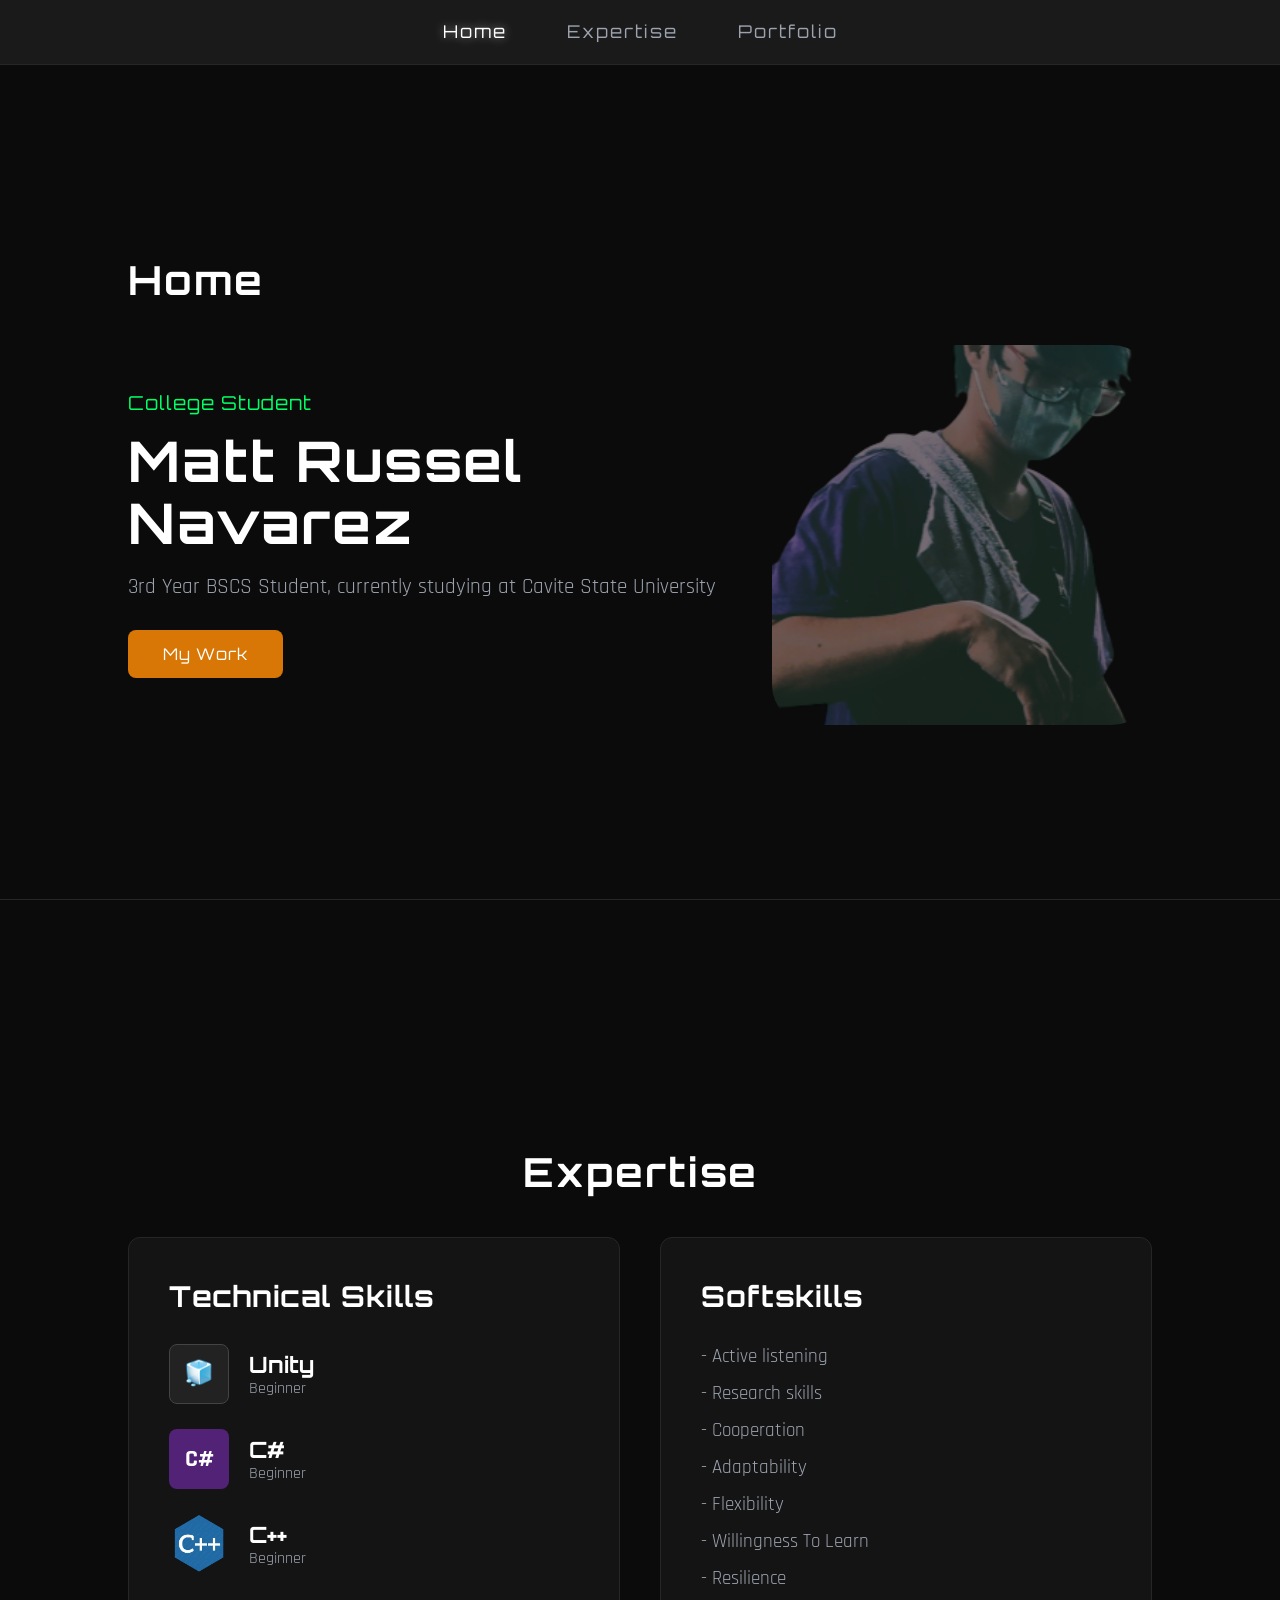
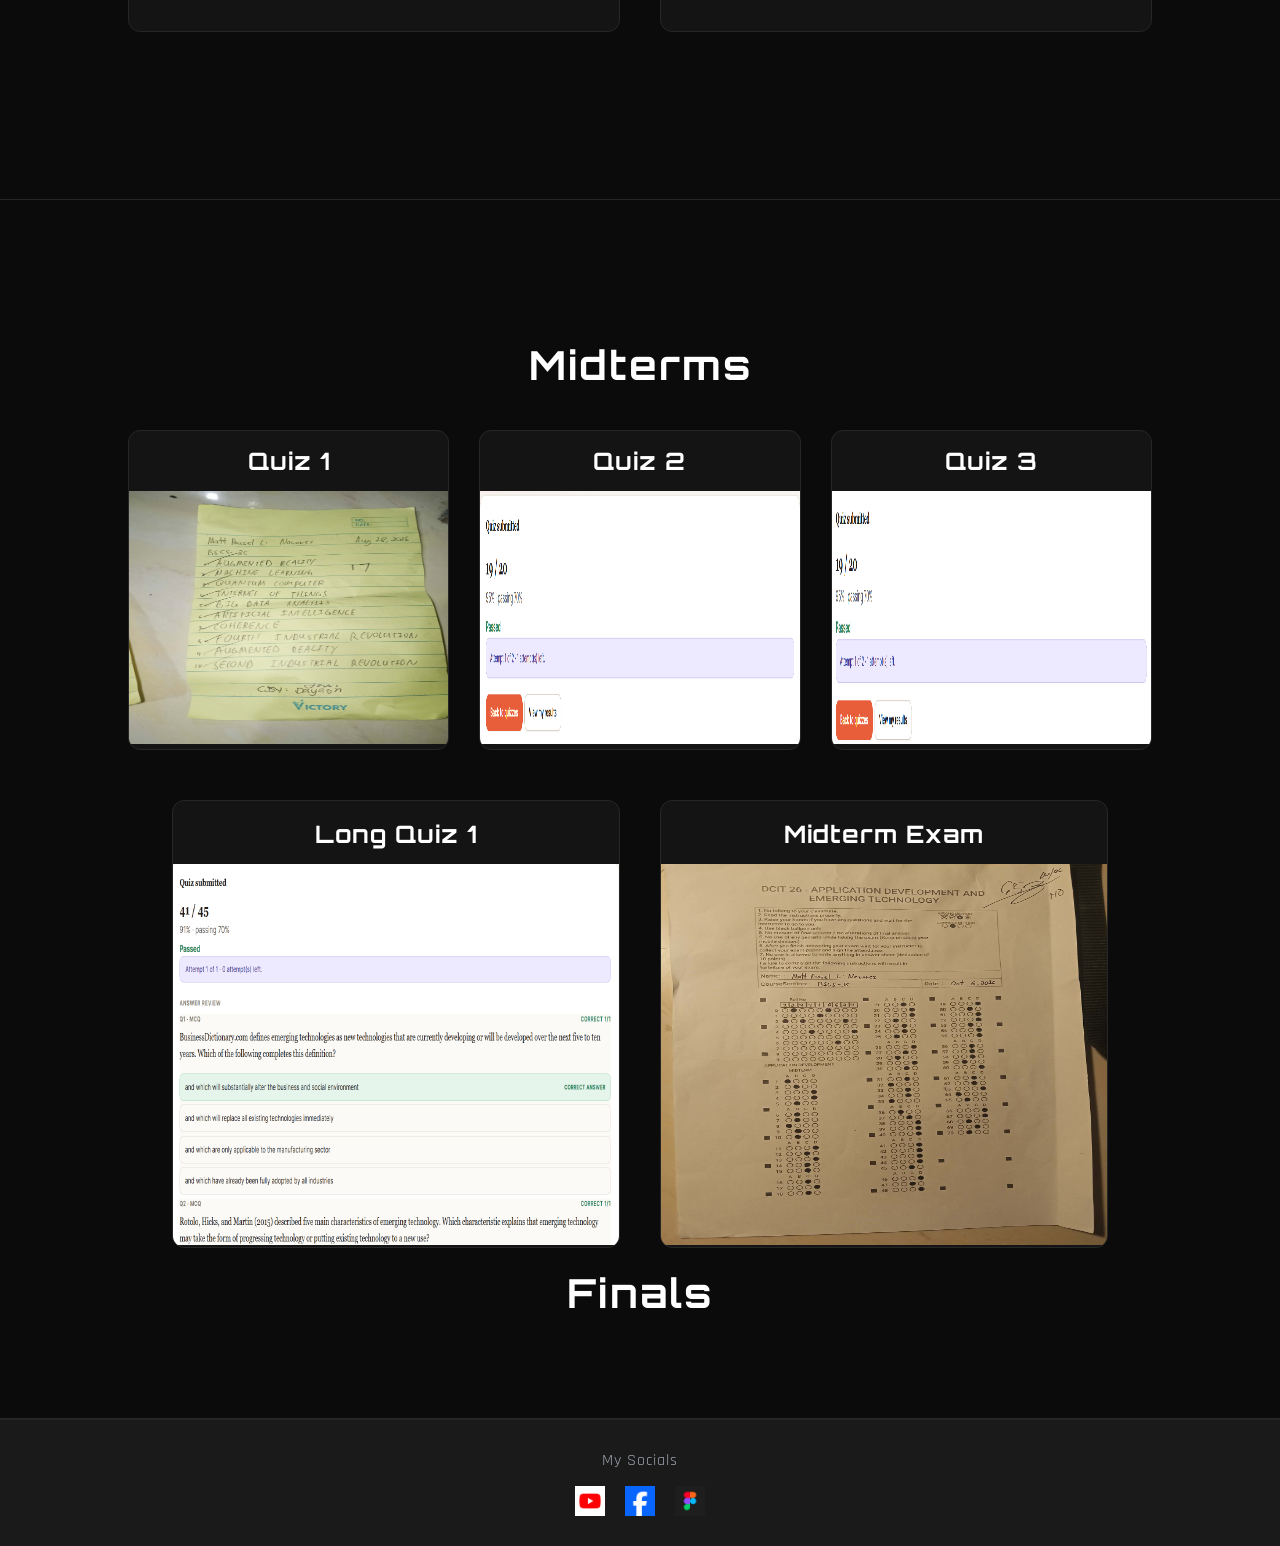
<file: index.html>
<!DOCTYPE html>
<html lang="en">

<head>
    <meta charset="UTF-8">
    <meta name="viewport" content="width=device-width, initial-scale=1.0">

    <title>Matt Russel Navarez - Portfolio</title>

    <link
        href="https://fonts.googleapis.com/css2?family=Orbitron:wght@400;500;700&family=Rajdhani:wght@400;500;600&display=swap"
        rel="stylesheet">

    <link rel="stylesheet" href="css.css">
</head>

<body>


    <header>
        <nav>
            <ul>
                <li><a href="#home" class="active">Home</a></li>
                <li><a href="#expertise">Expertise</a></li>
                <li><a href="#portfolio">Portfolio</a></li>
            </ul>
        </nav>
    </header>



    <section id="home">

        <h2>Home</h2>

        <div class="home-container">

            <div class="home-content">

                <div class="tag">College Student</div>

                <h1>Matt Russel Navarez</h1>

                <p>
                    3rd Year BSCS Student, currently studying at Cavite State University
                </p>

                <a href="#portfolio" class="btn-work">
                    My Work
                </a>

            </div>


            <div class="home-image-container">

                <img src="images/matt.png" alt="Matt Russel Navarez">

            </div>

        </div>

    </section>



    <section id="expertise">

        <h2>Expertise</h2>

        <div class="expertise-grid">


            <div class="expertise-card">

                <h3>Technical Skills</h3>


                <div class="skill-item">

                    <div class="skill-icon unity-bg">
                        🧊
                    </div>

                    <div class="skill-info">

                        <h4>Unity</h4>
                        <span>Beginner</span>

                    </div>

                </div>


                <div class="skill-item">

                    <div class="skill-icon csharp-bg">
                        C#
                    </div>

                    <div class="skill-info">

                        <h4>C#</h4>
                        <span>Beginner</span>

                    </div>

                </div>


                <div class="skill-item">

                    <div class="skill-icon">

                        <img src="images/c++.png" alt="C++">

                    </div>

                    <div class="skill-info">

                        <h4>C++</h4>
                        <span>Beginner</span>

                    </div>

                </div>

            </div>



            <div class="expertise-card">

                <h3>Softskills</h3>

                <ul class="soft-skills-list">

                    <li>- Active listening</li>
                    <li>- Research skills</li>
                    <li>- Cooperation</li>
                    <li>- Adaptability</li>
                    <li>- Flexibility</li>
                    <li>- Willingness To Learn</li>
                    <li>- Resilience</li>

                </ul>

            </div>

        </div>

    </section>



    <section id="portfolio">

        <h2>Midterms</h2>

        <div class="portfolio-grid">



            <div class="portfolio-card" onclick="openQuiz1()">

                <h3>Quiz 1</h3>

                <img id="task1Image" src="images/quiz1F.jpg" alt="Quiz 1">

            </div>



            <div class="portfolio-card" onclick="openQuiz2()">
                <h3>Quiz 2</h3>
                <img src="images/QUIZ2.jpg.png" alt="Quiz 2">
            </div>



            <div class="portfolio-card" onclick="openQuiz3()">
                <h3>Quiz 3</h3>
                <img src="images/quiz3.png" alt="Quiz 3">
            </div>

        </div>
        <div class="portfolio-position">

            <div class="portfolio" onclick="openLongQuiz1()">

                <h1>Long Quiz 1</h1>
                <img id="task1Image" src="images/Long Quiz.png" alt="Long Quiz 1">
            </div>
            <div class="portfolio" onclick="openMidtermExam()">
                <h1>Midterm Exam</h1>
                <img id="task1Image" src="images/exam1.jpg" alt="Midterm Exam">
            </div>

        </div>
        <h2>Finals</h2>
    </section>
    <footer>
        <p>My Socials</p>
        <div class="social-links">
            <a href="https://www.youtube.com/channel/UCuAXFkgsw1L7xaCfnd5JJOw" target="_blank">
                <img src="images/youtube.jpg" alt="YouTube">
            </a>

            <a href="https://www.facebook.com/RickAstley" target="_blank">
                <img src="images/facebook.png" alt="Facebook">
            </a>
            <a href="https://www.figma.com/design/vqRL6G66v4HVdtfkaOZj0u/Web-App?node-id=0-1&p=f&t=AmyumK7BsD8ndaBE-0"
                target="_blank">
                <img src="images/figma.png" alt="Figma">
            </a>
        </div>
    </footer>
    <script src="javascript.js"></script>

</body>

</html>
</file>
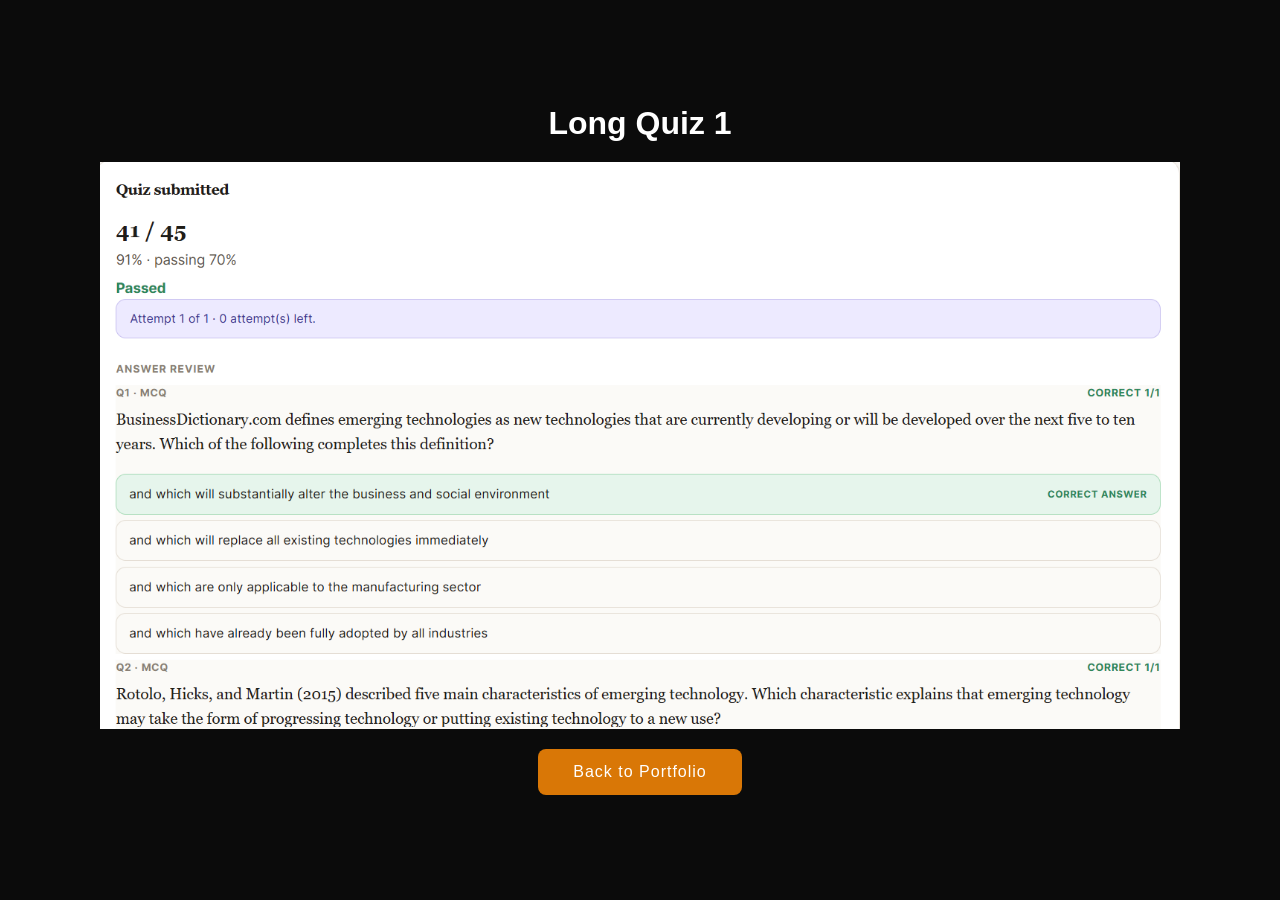
<file: longQuiz1.html>
<!DOCTYPE html>
<html lang="en">

<head>
    <meta charset="UTF-8">
    <meta name="viewport" content="width=device-width, initial-scale=1.0">

    <title>Quiz 3</title>

    <link rel="stylesheet" href="css.css">
</head>

<body>

    <div class="image-page">

        <h1>Long Quiz 1</h1>

        <img src="images\Long Quiz.png" alt="Long Quiz 1">


        <button class="btn-work" onclick="openIndex()">Back to Portfolio</button>

    </div>

</body>
<script src="javascript.js"></script>
</html>
</file>
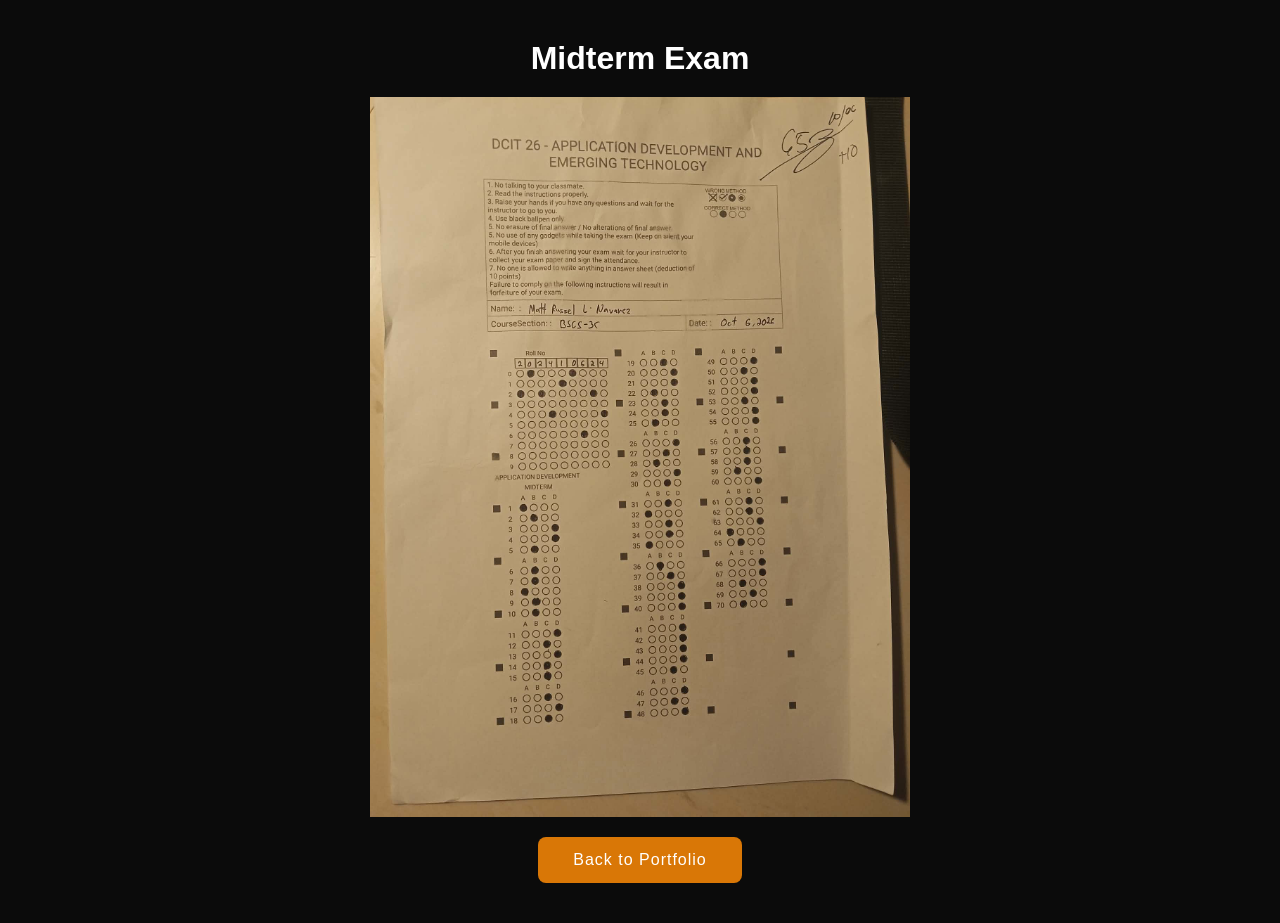
<file: midtermExam.html>
<!DOCTYPE html>
<html lang="en">

<head>
    <meta charset="UTF-8">
    <meta name="viewport" content="width=device-width, initial-scale=1.0">

    <title>Quiz 3</title>

    <link rel="stylesheet" href="css.css">
</head>

<body>

    <div class="image-page">

        <h1>Midterm Exam</h1>

        <img src="images\exam1.jpg" alt="Midterm Exam">


        <button class="btn-work" onclick="openIndex()">Back to Portfolio</button>

    </div>

</body>
<script src="javascript.js"></script>
</html>
</file>
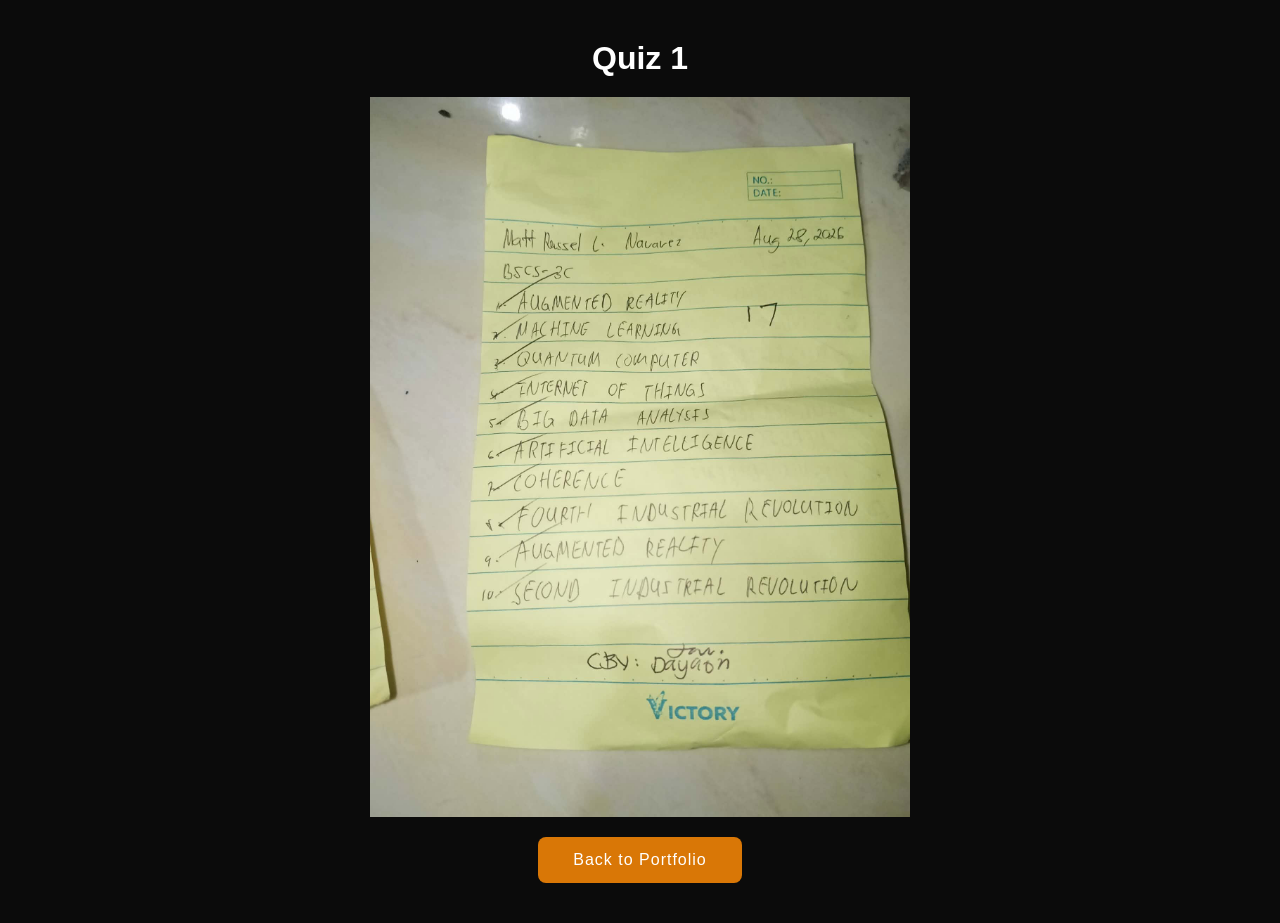
<file: quiz1.html>
<!DOCTYPE html>
<html lang="en">

<head>
    <meta charset="UTF-8">
    <meta name="viewport" content="width=device-width, initial-scale=1.0">

    <title>Quiz 3</title>

    <link rel="stylesheet" href="css.css">
</head>

<body>

     <div class="image-page" onclick="showTask1()">

                <h1>Quiz 1</h1>

                <img id="task1Image" src="images\quiz1F.jpg" alt="Quiz 1">
                     <button class="btn-work" onclick="openIndex()">Back to Portfolio</button>

            </div>
    
   



</body>
<script src="javascript.js"></script>
</html>
</file>
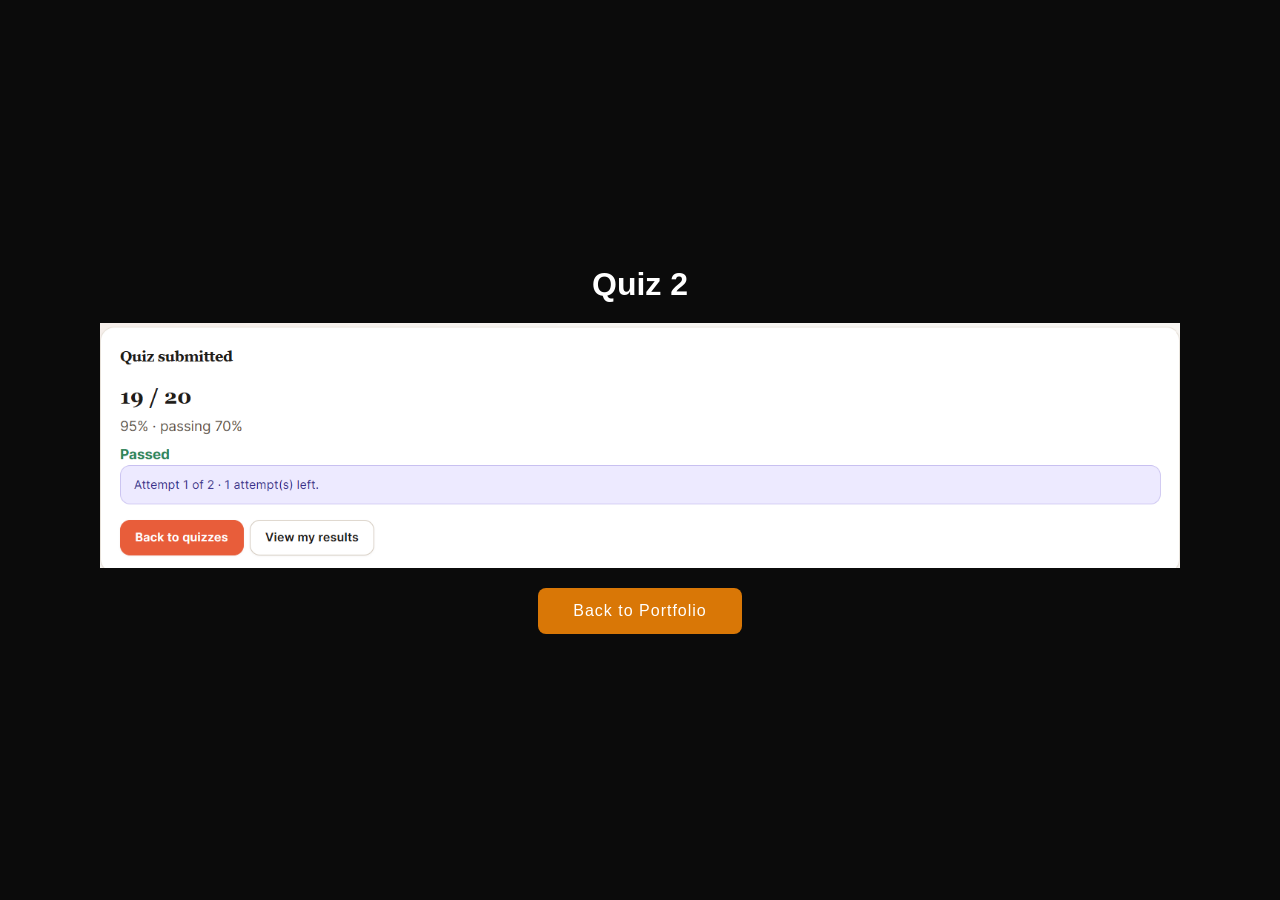
<file: quiz2.html>
<!DOCTYPE html>
<html lang="en">

<head>
    <meta charset="UTF-8">
    <meta name="viewport" content="width=device-width, initial-scale=1.0">

    <title>Quiz 3</title>

    <link rel="stylesheet" href="css.css">
</head>

<body>

    <div class="image-page">

        <h1>Quiz 2</h1>

        <img src="images\QUIZ2.jpg.png" alt="Quiz 2">


        <button class="btn-work" onclick="openIndex()">Back to Portfolio</button>

    </div>

</body>
<script src="javascript.js"></script>
</html>
</file>
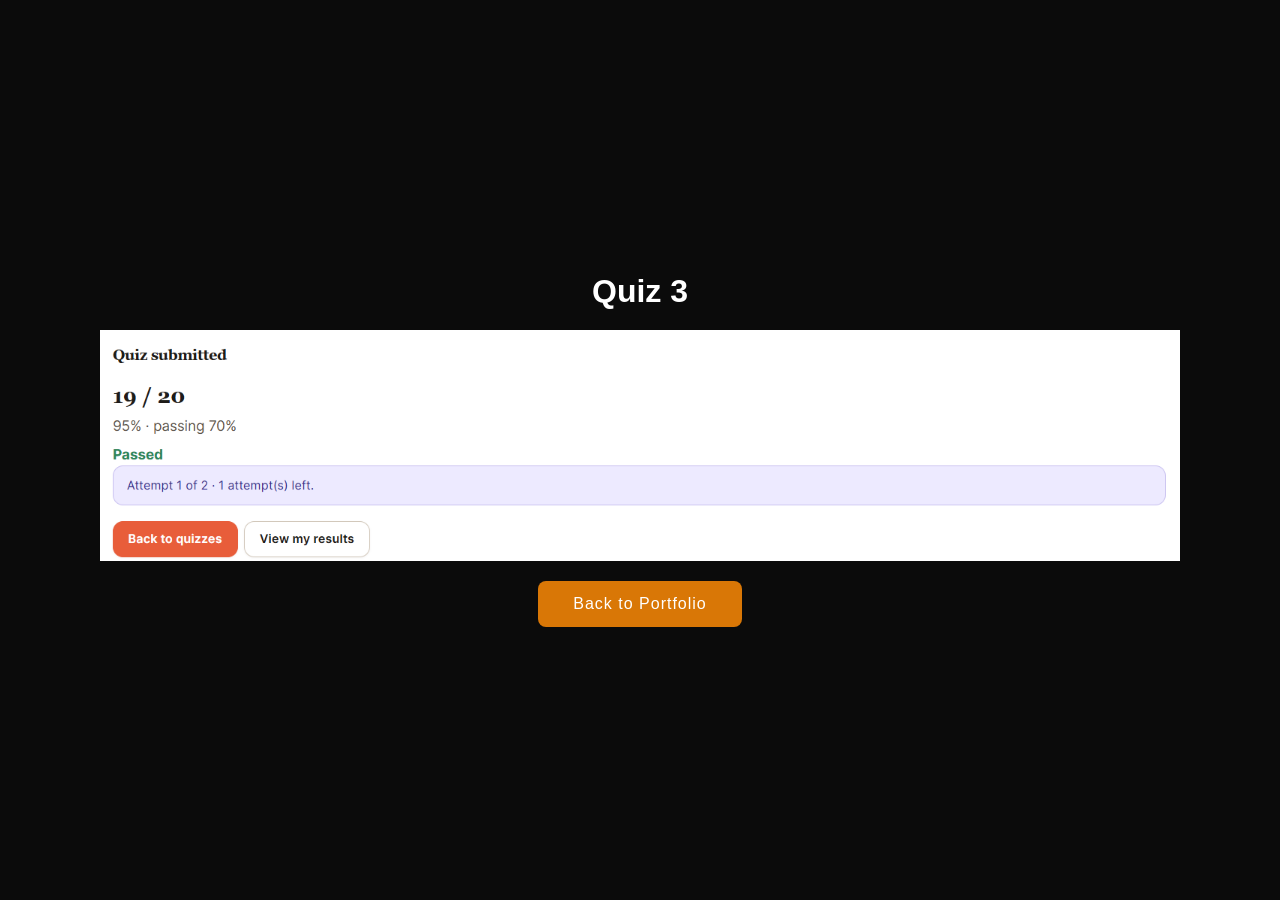
<file: quiz3.html>
<!DOCTYPE html>
<html lang="en">

<head>
    <meta charset="UTF-8">
    <meta name="viewport" content="width=device-width, initial-scale=1.0">

    <title>Quiz 3</title>

    <link rel="stylesheet" href="css.css">
</head>

<body>

    <div class="image-page">

        <h1>Quiz 3</h1>

        <img src="images/quiz3.png" alt="Quiz 3">


        <button class="btn-work" onclick="openIndex()">Back to Portfolio</button>

    </div>

</body>
<script src="javascript.js"></script>
</html>
</file>
<file: css.css>
:root {
    --bg-color: #0b0b0b;
    --nav-bg: rgba(30, 30, 30, 0.8);
    --accent-green: #00ff66;
    --accent-orange: #d97706;
    --text-main: #ffffff;
    --text-muted: #9ca3af;
    --card-bg: #141414;
    --border-color: #262626;
}


/* General */

* {
    margin: 0;
    padding: 0;
    box-sizing: border-box;
}


body {
    background-color: var(--bg-color);
    color: var(--text-main);
    font-family: 'Rajdhani', sans-serif;
    overflow-x: hidden;
    scroll-behavior: smooth;
}


/* Navigation */

header {
    position: fixed;
    top: 0;
    left: 0;

    width: 100%;

    background: var(--nav-bg);

    backdrop-filter: blur(10px);

    display: flex;
    justify-content: center;

    padding: 20px 0;

    z-index: 1000;

    border-bottom: 1px solid var(--border-color);
}


nav ul {
    list-style: none;

    display: flex;

    gap: 60px;
}


nav ul li a {
    font-family: 'Orbitron', sans-serif;

    color: var(--text-muted);

    text-decoration: none;

    font-size: 1.1rem;

    letter-spacing: 2px;

    transition: color 0.3s ease;
}


nav ul li a:hover,
nav ul li a.active {
    color: var(--text-main);

    text-shadow:
        0 0 10px rgba(255, 255, 255, 0.5);
}


/* Sections */

section {
    min-height: 100vh;

    padding: 140px 10% 60px 10%;

    display: flex;

    flex-direction: column;

    justify-content: center;

    border-bottom: 1px solid var(--border-color);
}


/* Home */

#home {
    position: relative;
}


#home h2 {
    font-family: 'Orbitron', sans-serif;

    font-size: 2.5rem;

    margin-bottom: 40px;

    letter-spacing: 2px;
}


.home-container {
    display: flex;

    justify-content: space-between;

    align-items: center;

    width: 100%;
}


.home-content {
    max-width: 600px;

    z-index: 2;
}


.home-image-container {
    width: 380px;

    height: 380px;

    display: flex;

    align-items: center;

    justify-content: center;
}


.home-image-container img {
    width: 100%;

    height: 100%;

    object-fit: cover;

    border-radius: 40px;
}


.tag {
    font-family: 'Orbitron', sans-serif;

    color: var(--accent-green);

    font-size: 1.2rem;

    margin-bottom: 15px;

    letter-spacing: 1px;
}


.home-content h1 {
    font-family: 'Orbitron', sans-serif;

    font-size: 3.5rem;

    line-height: 1.1;

    margin-bottom: 20px;

    letter-spacing: 2px;
}


.home-content p {
    color: var(--text-muted);

    font-size: 1.3rem;

    margin-bottom: 30px;
}


/* My Work Button */

.btn-work {
    font-family: 'Orbitron', sans-serif;

    background-color: var(--accent-orange);

    color: var(--text-main);

    padding: 14px 35px;

    border: none;

    border-radius: 8px;

    font-size: 1rem;

    cursor: pointer;

    text-decoration: none;

    display: inline-block;

    transition:
        transform 0.2s,
        background-color 0.2s;

    letter-spacing: 1px;
}


.btn-work:hover {
    background-color: #b45309;

    transform: translateY(-2px);
}


/* Expertise */

#expertise h2,
#portfolio h2 {
    font-family: 'Orbitron', sans-serif;

    font-size: 2.5rem;

    margin-bottom: 40px;

    letter-spacing: 2px;
    text-align: center;
}


.expertise-grid {
    display: grid;

    grid-template-columns: 1fr 1fr;

    gap: 40px;
}


.expertise-card {
    background-color: var(--card-bg);

    border: 1px solid var(--border-color);

    border-radius: 12px;

    padding: 40px;
}


.expertise-card h3 {
    font-family: 'Orbitron', sans-serif;

    font-size: 1.8rem;

    margin-bottom: 30px;

    letter-spacing: 1px;
}


/* Technical Skills */

.skill-item {
    display: flex;

    align-items: center;

    gap: 20px;

    margin-bottom: 25px;
}


.skill-item:last-child {
    margin-bottom: 0;
}


.skill-icon {
    width: 60px;

    height: 60px;

    display: flex;

    align-items: center;

    justify-content: center;

    border-radius: 8px;

    font-weight: bold;

    font-size: 1.5rem;

    overflow: hidden;
}


.skill-icon img {
    width: 60px;

    height: 60px;

    object-fit: cover;
}


.unity-bg {
    background-color: #222;

    border: 1px solid #444;
}


.csharp-bg {
    background-color: #512276;
}


.skill-info h4 {
    font-family: 'Orbitron', sans-serif;

    font-size: 1.4rem;
}


.skill-info span {
    color: var(--text-muted);

    font-size: 1rem;
}


/* Soft Skills */

.soft-skills-list {
    list-style: none;

    display: flex;

    flex-direction: column;

    gap: 12px;
}


.soft-skills-list li {
    color: var(--text-muted);

    font-size: 1.2rem;
}


/* Portfolio */

.portfolio-grid {
    display: grid;

    grid-template-columns: repeat(3, 1fr);

    gap: 30px;
}


.portfolio-card {
    background-color: var(--card-bg);
    border: 1px solid var(--border-color);
    border-radius: 12px;
    height: clamp(250px, 25vw, 350px);
    display: flex;
    flex-direction: column;
    align-items: center;
    justify-content: flex-start;
    transition: border-color 0.3s, transform 0.2s;
    overflow: hidden;
    cursor: pointer;
}


.portfolio-card:hover {
    border-color: var(--accent-orange);

    transform: translateY(-3px);
}


/* Portfolio Title */

.portfolio-card h3 {
    font-family: 'Orbitron', sans-serif;

    font-size: 1.5rem;

    letter-spacing: 1px;

    margin: 15px 0;
}


/* Portfolio Images */

.portfolio-card img {
    width: 100%;

    height: calc(100% - 65px);
    display: block;
}

.portfolio img {
    width: 100%;
    height: calc(100% - 65px);



    display: block;
}

.portfolio h1 {
    font-family: 'Orbitron', sans-serif;

    font-size: 1.5rem;

    letter-spacing: 1px;

    margin: 15px 0;
}


/*portfolio*/

.portfolio-position {
    display: flex;
    gap: clamp(15px, 4vw, 40px);
    margin-top: clamp(20px, 4vw, 50px);
    justify-content: center;
    flex-wrap: wrap;
    flex-direction: row;
    align-items: center;
    padding-bottom: 20px;
}

.portfolio {
    background-color: var(--card-bg);
    border: 1px solid var(--border-color);
    border-radius: 12px;
    height: clamp(350px, 35vw, 500px);
    width: clamp(350px, 35vw, 500px);
    display: flex;
    position: relative;
    flex-direction: column;
    align-items: center;
    justify-content: center;
    transition: border-color 0.3s, transform 0.2s;
    overflow: hidden;
    cursor: pointer;
}


.portfolio:hover {
    border-color: var(--accent-orange);

    transform: translateY(-3px);
}
/* Only the clicked one */



/* Image quiz3*/
.image-page {
    min-height: 100vh;
    display: flex;
    flex-direction: column;
    align-items: center;
    justify-content: center;
    gap: 20px;
    padding: 40px;
}

.image-page h1 {
    font-family: 'Orbitron', sans-serif;
}

.image-page img {
    max-width: 90%;
    max-height: 80vh;
    object-fit: contain;
}



.image-page button {
    font-family: 'Orbitron', sans-serif;
    background-color: var(--accent-orange);
    color: var(--text-main);
    padding: 14px 35px;
    border: none;
    border-radius: 8px;
    font-size: 1rem;
    cursor: pointer;
    letter-spacing: 1px;
    transition: 
        transform 0.2s,
        background-color 0.2s;
}

.image-page button:hover {
    background-color: #b45309;
    transform: translateY(-2px);
}

.image-page img:hover {
    
    cursor: pointer;
}

footer {
    background-color: var(--nav-bg);
    color: var(--text-muted);
    text-align: center;
    padding: 30px 20px;
    border-top: 1px solid var(--border-color);
    font-family: 'Rajdhani', sans-serif;
}

footer p {
    margin-bottom: 12px;
    font-size: 1rem;
    letter-spacing: 1px;
}

footer > a {
    color: var(--accent-orange);
    text-decoration: none;
    font-family: 'Orbitron', sans-serif;
    font-size: 0.9rem;
    letter-spacing: 1px;
    transition: color 0.3s ease;
}

footer > a:hover {
    color: var(--text-main);
    text-shadow: 0 0 10px rgba(255, 255, 255, 0.5);
}

.social-links {
    display: flex;
    justify-content: center;
    align-items: center;
    gap: 20px;
    margin-top: 20px;
}

.social-links a {
    display: flex;
    align-items: center;
    justify-content: center;
}


.social-links img {
    width: clamp(20px, 3vw, 30px);
    height: clamp(20px, 3vw, 30px);
    object-fit: contain;
    display: block;
}

.social-links img:hover {
    transform: scale(1.15);
    opacity: 0.8;
}
.social-links {
    display: flex;
    justify-content: center;
    align-items: center;
    gap: clamp(10px, 2vw, 20px);
    margin-top: 15px;
}

footer p {
    margin: 0;
    letter-spacing: 1px;
}
footer a {
    color: var(--accent-orange);
    text-decoration: none;
    font-family: 'Orbitron', sans-serif;
    font-size: 0.9rem;
    letter-spacing: 1px;
    transition: color 0.3s ease;
}

footer a:hover {
    color: var(--text-main);
    text-shadow: 0 0 10px rgba(255, 255, 255, 0.5);
}















/* Responsive */

@media (max-width: 900px) {

    .home-container {
        flex-direction: column-reverse;

        text-align: center;

        gap: 40px;
    }


    .expertise-grid,
    .portfolio-grid {
        grid-template-columns: 1fr;
    }


    .home-content h1 {
        font-size: 2.5rem;
    }


}
</file>
